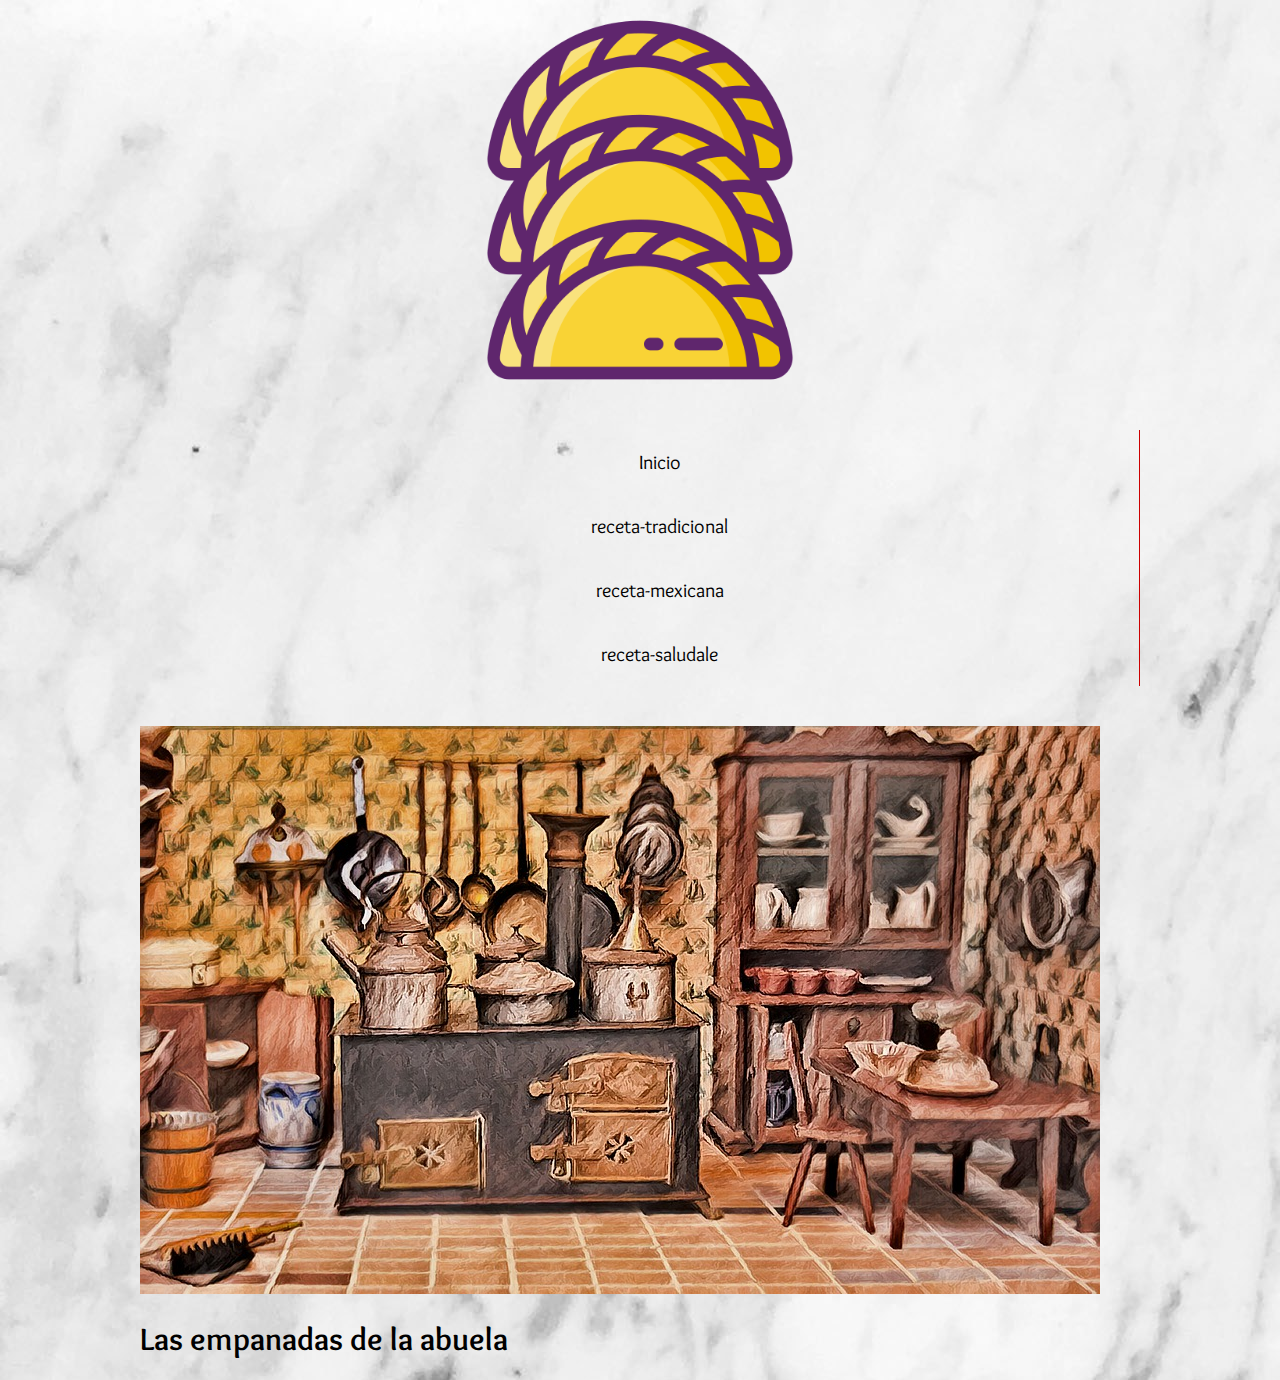
<file: index.html>
<!-- comentario -->
<!DOCTYPE html> <!-- Doctype-Es uan instrucción especial que si o si debe ir al inicio de nuestro documento HTML, permite al navegador entender que version de HTML estamos utilizando , version(HTML5)-->

<html lang="en" > <!--indicar el idioma que se va a utilizar en el contenido , buenas practicas - SEO - Posicionamiento de Google -->
<head>
    <!-- Cabezera- Son metadatos (información-texto importante, que repesentan) las configuraciones que necesito primordiales de mi página , y los usa en navegador.
    Aquí van las conexiones con otros archivos importantes como CSS,JS,Framework, Tipografias de google , algo externo que necesite en mi página -->
    
    <meta charset="UTF-8"> <!--Caracteres especiales, ñ o ingles, lenguajes como hebreo , chino que tienen diferente escritura  -->

    <meta http-equiv="X-UA-Compatible" content="IE=edge">  <!-- COmpatibilidad, navegador internet explorer-->
    <meta name="viewport" content="width=device-width, initial-scale=1.0"> <!--el diseño inicial adaptable de mi página-->
    <title>Las empanadas de la abuela </title> <!--Colocar un titulo a mi página visible en la pestaña del navegador o marcador-->
   <link rel="shortcut icon" href="./images/favicon.png"  type="image/x-icon"> 
<link rel="stylesheet" href="./css/styles.css">
<link rel="preconnect" href="https://fonts.googleapis.com">
<link rel="preconnect" href="https://fonts.gstatic.com" crossorigin>
<link rel="preconnect" href="https://fonts.googleapis.com"li>
<link rel="preconnect" href="https://fonts.gstatic.com" crossorigin>
<link href="https://fonts.googleapis.com/css2?family=Kalam&family=Overlock:ital@1&family=Roboto:wght@100&display=swap" rel="stylesheet">
   <!-- <style> 
  body{
  background-color:darksalmon;
}
  </style> -->
</head>
<body> <!--Contenido-->

    <!-- encabezado de la página
        header - el logo, el menu o hasta un banner -  -->
  <header>
<!--nav- Para indicar el menu -->

  </header>


  <!-- es un contenedor -->
<div>
<a href="./index.html">  <img class="img-logo" src="./images/logo.png" alt="logo" >   </a>
</div>

    <nav>
        <!-- sirve para indicar que se usa imagen, video , audio (multimedia) -->
 <!-- lista no ordenada -->

<!-- lista ordenada ol -->
<!-- lista no ordenada ul -->
          <ul class="barradenavegacion">

                  <li><a href="#">Inicio</a></li>     <!--Hipervinculos-->
                  <li><a href="./receta-tradicional/receta-tradicional.html" >receta-tradicional</a></li>
                  <li><a href="./receta-mexicana/receta-mexicana.html">receta-mexicana</a></li>
                  <li><a href="#">receta-saludale</a></li>

          </ul>

    </nav>


    <img class="banner" src="./images/banner.jpg" alt="banner">

  </header>


  <h1>Las empanadas de la abuela</h1>

</body>
</html>
</file>
<file: css/styles.css>
body{

    background-image: url(../images/imagendefondo.jpg);
    background-repeat: no-repeat;
/*para ponerle fuente al texto (tipo de letra)*/
    font-family: 'Overlock', cursive;
    /*Dar negrillas a los textos, más grosor*/
    font-weight: 300;
    /* considera el ancho y el alto de la caja, respeta ese ancho, Añande el padding y el borde al ancho no altere el tamaño general del body*/
    box-sizing:border-box;
    /* maximo de ancho*/
    max-width: 1000px;
    /* forma 1 de ajustar propiedades */
    /* margin-top: 0;
    margin-bottom: 0;
    margin-right: auto;
    margin-left: auto; */

    /*forma 2*/
    margin:0 auto;

    /*Va es como las manecillas del reloj- arriba - derecha - abajo - izquierda*/
/*margin: 10px 20px 40px 10px;*/

}

.img-logo{
    width: 400px;
    display: block;
    margin: 0 auto;
    
}

nav{
    font-family: 'Overlock', cursive;
    /* tamaño de letra de la fuente */
    font-size: 20px;
/*Esta propiedad sirve para alinear textos, izq, derecha, justify, center */
    text-align: center;
    padding: 10px 0px 20px 0px;

}

.barradenavegacon{
    /*Flexbox, vamos a poder utilizar propiedades de flexbox o ese diseño flexible*/
    display: inline-flex;
    /*Quitar las viñetas de los elementos de la lista */
    /*list-style: none;*/ 
    /*Opcion por si quiero que se altere el padding ni el margin */
    margin: 0;
    padding: 0;
} 

/* Selector descendiente */
nav ul li {
list-style-type: none;
transition:0.8s all ;

}

nav li{
    border-right: 1px solid #c00 ;
    padding: 20px 20px;

}


/**/
nav ul li:hover{
    background-color: #f8ead1;
    
} 

nav ul li a {
    text-decoration: none;
    color: #000;
}
</file>
